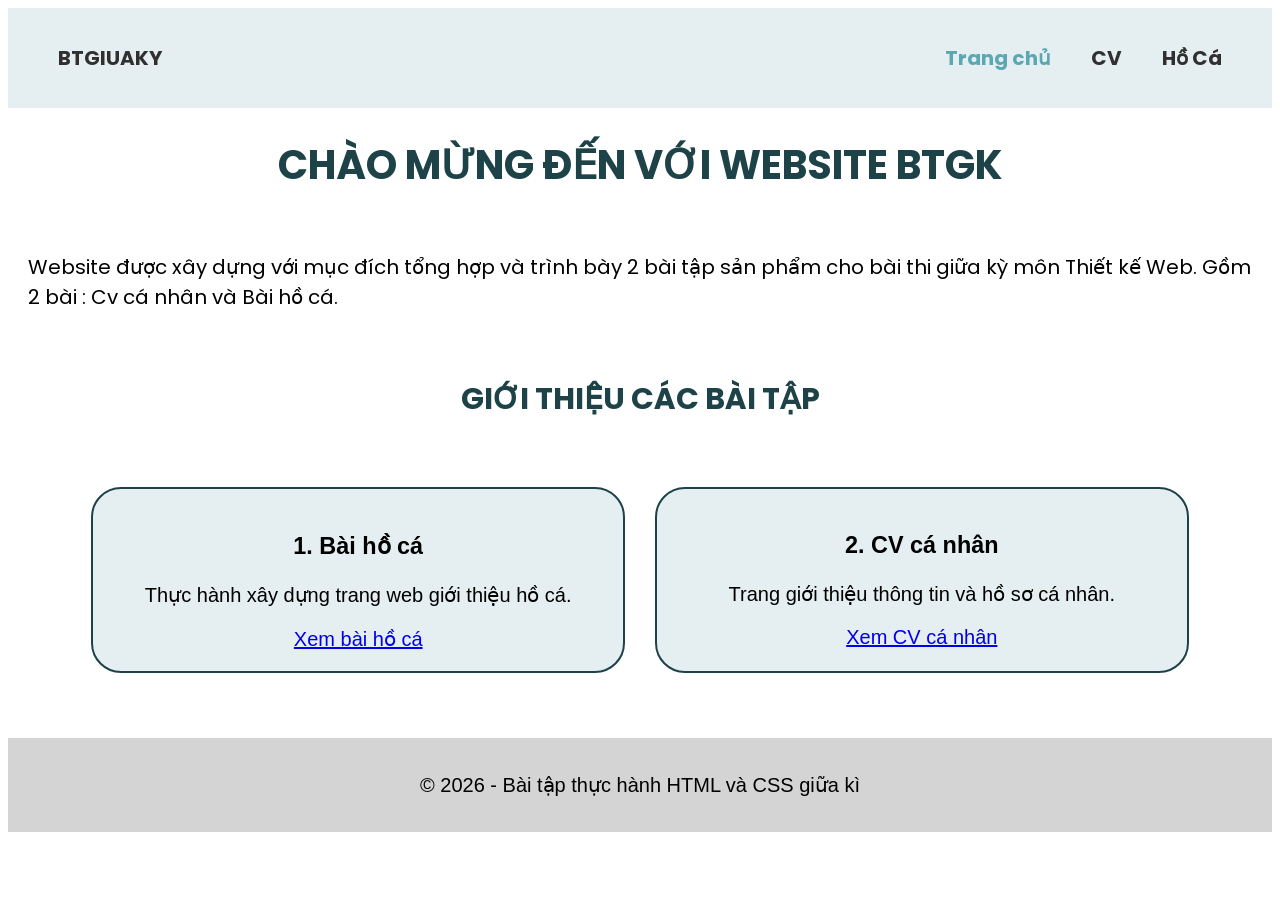
<file: index.html>
<!DOCTYPE html>
<html lang="en">

<head>
    <meta charset="UTF-8">
    <title>BTGK - Bài tập giữa kì môn Thiết kế Web</title>
    <meta name="viewport" content="width=device-width, initial-scale=1.0">
    <link rel="preconnect" href="https://fonts.googleapis.com">
    <link rel="preconnect" href="https://fonts.gstatic.com" crossorigin>
    <link
        href="https://fonts.googleapis.com/css2?family=Nunito:wght@400;500;600;700;800&family=Poppins:wght@400;500;600;700;800&display=swap"
        rel="stylesheet">
    <style>
        body {
            font-family: ariel, sans-serif;
            font-size: 20px;
        }

        .navbar {
            display: flex;
            padding: 35px 50px;
            background-color: #e5eef0;
            justify-content: space-between;
            gap: 100px;
        }

        .navbar-links {
            display: flex;
            align-items: center;
            gap: 40px;
        }

        .navbar a {
            font-family: poppins, sans-serif;
            font-weight: bold;
            color: #303030;
            text-decoration: none;
            gap: 70px;
        }

        a:hover {
            color: #5ba7b3;
            transition: color 0.5s ease;
        }

        a.active {
            color: #5ba7b3;
        }

        .logo {
            font-family: poppins, sans-serif;
            font-weight: bold;
            color: #303030;
            display: flex;
            justify-content: flex-start;

        }

        .ct {
            background-color: #d4d4d4;
            text-align: center;
            padding: 15px 10px;

        }

        .tieude {
            font-family: poppins, sans-serif;
            text-align: center;
            color: #1d4247;
        }

        body>div {
            margin-bottom: 35px;
        }

        .oBt {
            display: flex;
            justify-content: center;
            gap: 30px;
            padding: 30px 20px;
        }

        .moiBt {
            width: 40%;
            padding: 20px;
            border: 2px solid #1d4247;
            background-color: #e5eef0;
            text-align: center;
            transition: transform 0.7s ease;
            border-radius: 30px;
        }

        .phongchu {
            font-family: poppins, sans-serif;
            padding: 30px 20px;
        }


        .moiBt:hover {
            transform: scale(1.05);

        }
    </style>


</head>

<body>
    <nav class="navbar">
        <div class="logo">
            BTGIUAKY
        </div>

        <div class="navbar-links">
            <a class="active" href="index.html">Trang chủ</a>
            <a href="BTGiuaKi/Cv/cv.html">CV</a>
            <a href="BTGiuaKi/HoCa/ho_ca.html">Hồ Cá</a>
        </div>
    </nav>

    <div>
        <h1 class="tieude">CHÀO MỪNG ĐẾN VỚI WEBSITE BTGK </h1>
        <p class="phongchu">
            Website được xây dựng với mục đích tổng hợp và trình bày 2 bài tập sản phẩm cho bài thi giữa kỳ môn Thiết kế
            Web. Gồm 2 bài : Cv cá nhân và Bài hồ cá.
        </p>
    </div>

    <div>
        <h2 class="tieude">GIỚI THIỆU CÁC BÀI TẬP</h2>
    </div>
    <div class="oBt">
        <div class="moiBt">
            <h3>1. Bài hồ cá</h3>
            <p>Thực hành xây dựng trang web giới thiệu hồ cá.</p>
            <a href="BTGiuaKi/HoCa/ho_ca.html">Xem bài hồ cá</a>
        </div>

        <div class="moiBt">
            <h3>2. CV cá nhân</h3>
            <p>Trang giới thiệu thông tin và hồ sơ cá nhân.</p>
            <a href="BTGiuaKi/Cv/cv.html">Xem CV cá nhân</a>
        </div>
    </div>



    <div class="ct">
        <p>© 2026 - Bài tập thực hành HTML và CSS giữa kì </p>
    </div>

</body>

</html>
</file>
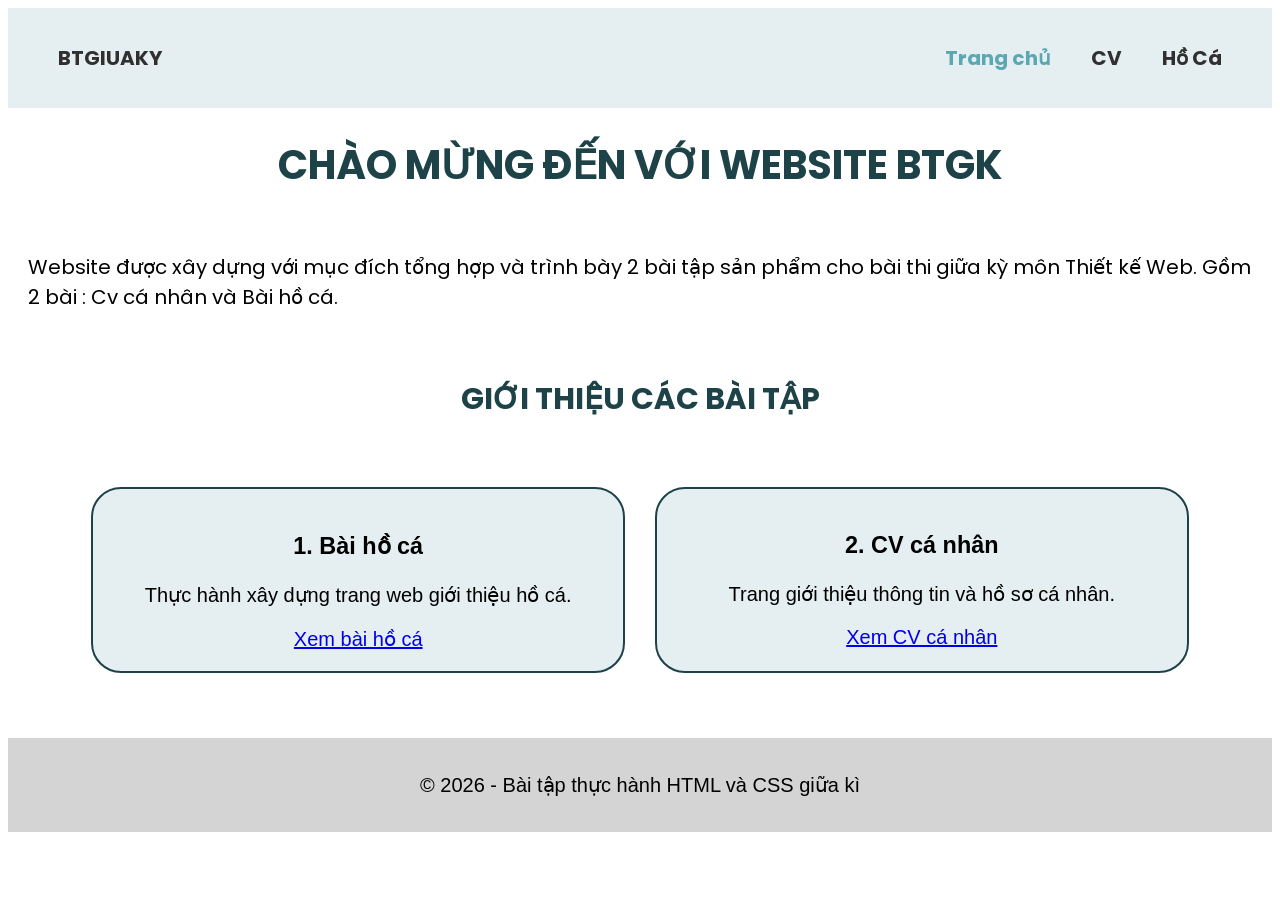
<file: BTGiuaKi/index.html>
<!DOCTYPE html>
<html lang="en">

<head>
    <meta charset="UTF-8">
    <title>BTGK - Bài tập giữa kì môn Thiết kế Web</title>
    <meta name="viewport" content="width=device-width, initial-scale=1.0">
    <link rel="preconnect" href="https://fonts.googleapis.com">
    <link rel="preconnect" href="https://fonts.gstatic.com" crossorigin>
    <link
        href="https://fonts.googleapis.com/css2?family=Nunito:wght@400;500;600;700;800&family=Poppins:wght@400;500;600;700;800&display=swap"
        rel="stylesheet">
    <style>
        body {
            font-family: ariel, sans-serif;
            font-size: 20px;
        }

        .navbar {
            display: flex;
            padding: 35px 50px;
            background-color: #e5eef0;
            justify-content: space-between;
            gap: 100px;
        }

        .navbar-links {
            display: flex;
            align-items: center;
            gap: 40px;
        }

        .navbar a {
            font-family: poppins, sans-serif;
            font-weight: bold;
            color: #303030;
            text-decoration: none;
            gap: 70px;
        }

        a:hover {
            color: #5ba7b3;
            transition: color 0.5s ease;
        }

        a.active {
            color: #5ba7b3;
        }

        .logo {
            font-family: poppins, sans-serif;
            font-weight: bold;
            color: #303030;
            display: flex;
            justify-content: flex-start;

        }

        .ct {
            background-color: #d4d4d4;
            text-align: center;
            padding: 15px 10px;

        }

        .tieude {
            font-family: poppins, sans-serif;
            text-align: center;
            color: #1d4247;
        }

        body>div {
            margin-bottom: 35px;
        }

        .oBt {
            display: flex;
            justify-content: center;
            gap: 30px;
            padding: 30px 20px;
        }

        .moiBt {
            width: 40%;
            padding: 20px;
            border: 2px solid #1d4247;
            background-color: #e5eef0;
            text-align: center;
            transition: transform 0.7s ease;
            border-radius: 30px;
        }

        .phongchu {
            font-family: poppins, sans-serif;
            padding: 30px 20px;
        }


        .moiBt:hover {
            transform: scale(1.05);

        }
    </style>


</head>

<body>
    <nav class="navbar">
        <div class="logo">
            BTGIUAKY
        </div>

        <div class="navbar-links">
            <a class="active" href="TrangChu.html">Trang chủ</a>
            <a href="Cv/cv.html">CV</a>
            <a href="HoCa/ho_ca.html">Hồ Cá</a>
        </div>
    </nav>

    <div>
        <h1 class="tieude">CHÀO MỪNG ĐẾN VỚI WEBSITE BTGK </h1>
        <p class="phongchu">
            Website được xây dựng với mục đích tổng hợp và trình bày 2 bài tập sản phẩm cho bài thi giữa kỳ môn Thiết kế
            Web. Gồm 2 bài : Cv cá nhân và Bài hồ cá.
        </p>
    </div>

    <div>
        <h2 class="tieude">GIỚI THIỆU CÁC BÀI TẬP</h2>
    </div>
    <div class="oBt">
        <div class="moiBt">
            <h3>1. Bài hồ cá</h3>
            <p>Thực hành xây dựng trang web giới thiệu hồ cá.</p>
            <a href="HoCa/hoca.html">Xem bài hồ cá</a>
        </div>

        <div class="moiBt">
            <h3>2. CV cá nhân</h3>
            <p>Trang giới thiệu thông tin và hồ sơ cá nhân.</p>
            <a href="Cv/cv.html">Xem CV cá nhân</a>
        </div>
    </div>



    <div class="ct">
        <p>© 2026 - Bài tập thực hành HTML và CSS giữa kì </p>
    </div>

</body>

</html>
</file>
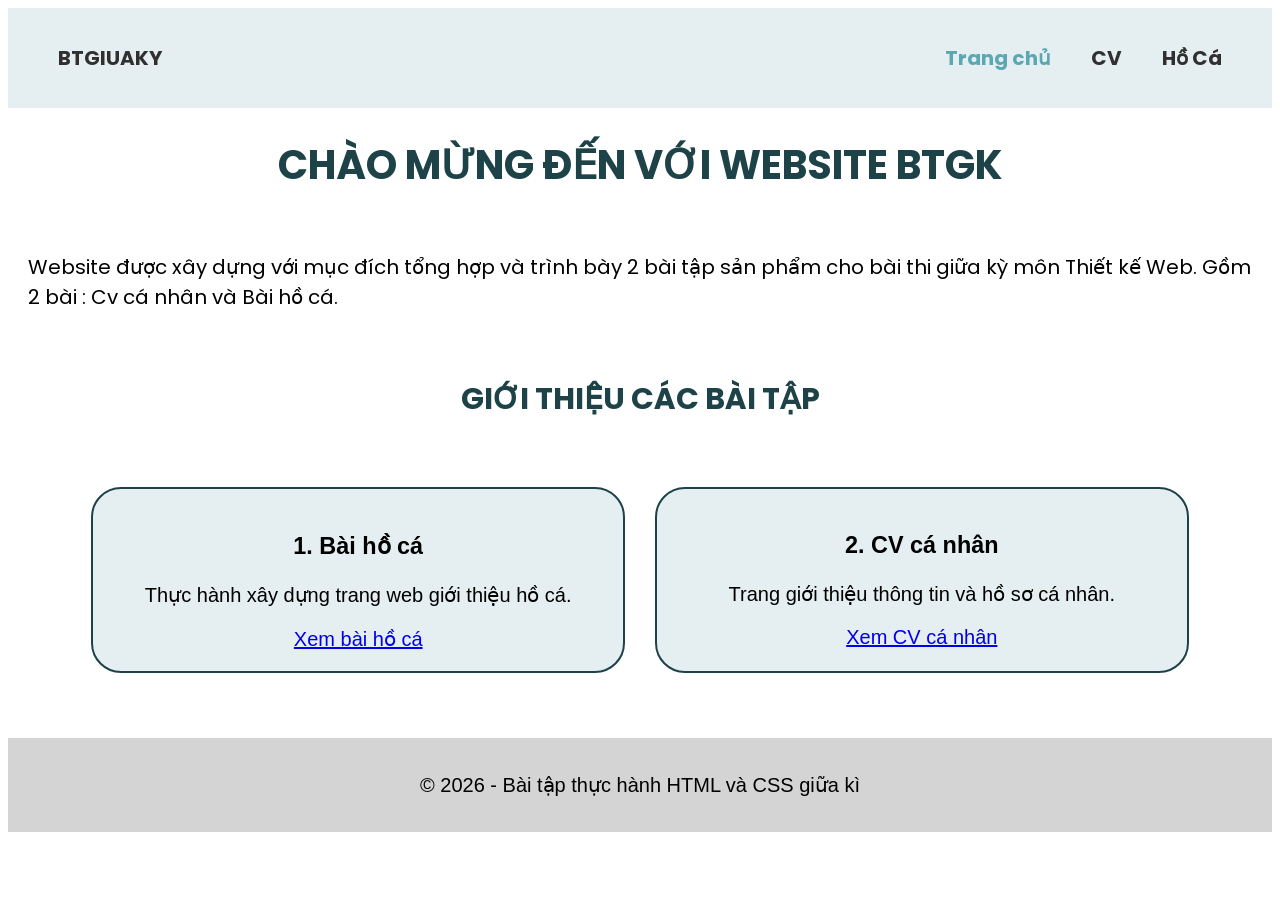
<file: BTGiuaKi/TrangChu.html>
<!DOCTYPE html>
<html lang="en">

<head>
    <meta charset="UTF-8">
    <title>BTGK - Bài tập giữa kì môn Thiết kế Web</title>
    <meta name="viewport" content="width=device-width, initial-scale=1.0">
    <link rel="preconnect" href="https://fonts.googleapis.com">
    <link rel="preconnect" href="https://fonts.gstatic.com" crossorigin>
    <link
        href="https://fonts.googleapis.com/css2?family=Nunito:wght@400;500;600;700;800&family=Poppins:wght@400;500;600;700;800&display=swap"
        rel="stylesheet">
    <style>
        body {
            font-family: ariel, sans-serif;
            font-size: 20px;
        }

        .navbar {
            display: flex;
            padding: 35px 50px;
            background-color: #e5eef0;
            justify-content: space-between;
            gap: 100px;
        }

        .navbar-links {
            display: flex;
            align-items: center;
            gap: 40px;
        }

        .navbar a {
            font-family: poppins, sans-serif;
            font-weight: bold;
            color: #303030;
            text-decoration: none;
            gap: 70px;
        }

        a:hover {
            color: #5ba7b3;
            transition: color 0.5s ease;
        }

        a.active {
            color: #5ba7b3;
        }

        .logo {
            font-family: poppins, sans-serif;
            font-weight: bold;
            color: #303030;
            display: flex;
            justify-content: flex-start;

        }

        .ct {
            background-color: #d4d4d4;
            text-align: center;
            padding: 15px 10px;

        }

        .tieude {
            font-family: poppins, sans-serif;
            text-align: center;
            color: #1d4247;
        }

        body>div {
            margin-bottom: 35px;
        }

        .oBt {
            display: flex;
            justify-content: center;
            gap: 30px;
            padding: 30px 20px;
        }

        .moiBt {
            width: 40%;
            padding: 20px;
            border: 2px solid #1d4247;
            background-color: #e5eef0;
            text-align: center;
            transition: transform 0.7s ease;
            border-radius: 30px;
        }

        .phongchu {
            font-family: poppins, sans-serif;
            padding: 30px 20px;
        }


        .moiBt:hover {
            transform: scale(1.05);

        }
    </style>


</head>

<body>
    <nav class="navbar">
        <div class="logo">
            BTGIUAKY
        </div>

        <div class="navbar-links">
            <a class="active" href="TrangChu.html">Trang chủ</a>
            <a href="Cv/cv.html">CV</a>
            <a href="HoCa/ho_ca.html">Hồ Cá</a>
        </div>
    </nav>

    <div>
        <h1 class="tieude">CHÀO MỪNG ĐẾN VỚI WEBSITE BTGK </h1>
        <p class="phongchu">
            Website được xây dựng với mục đích tổng hợp và trình bày 2 bài tập sản phẩm cho bài thi giữa kỳ môn Thiết kế
            Web. Gồm 2 bài : Cv cá nhân và Bài hồ cá.
        </p>
    </div>

    <div>
        <h2 class="tieude">GIỚI THIỆU CÁC BÀI TẬP</h2>
    </div>
    <div class="oBt">
        <div class="moiBt">
            <h3>1. Bài hồ cá</h3>
            <p>Thực hành xây dựng trang web giới thiệu hồ cá.</p>
            <a href="HoCa/hoca.html">Xem bài hồ cá</a>
        </div>

        <div class="moiBt">
            <h3>2. CV cá nhân</h3>
            <p>Trang giới thiệu thông tin và hồ sơ cá nhân.</p>
            <a href="Cv/cv.html">Xem CV cá nhân</a>
        </div>
    </div>



    <div class="ct">
        <p>© 2026 - Bài tập thực hành HTML và CSS giữa kì </p>
    </div>

</body>

</html>
</file>
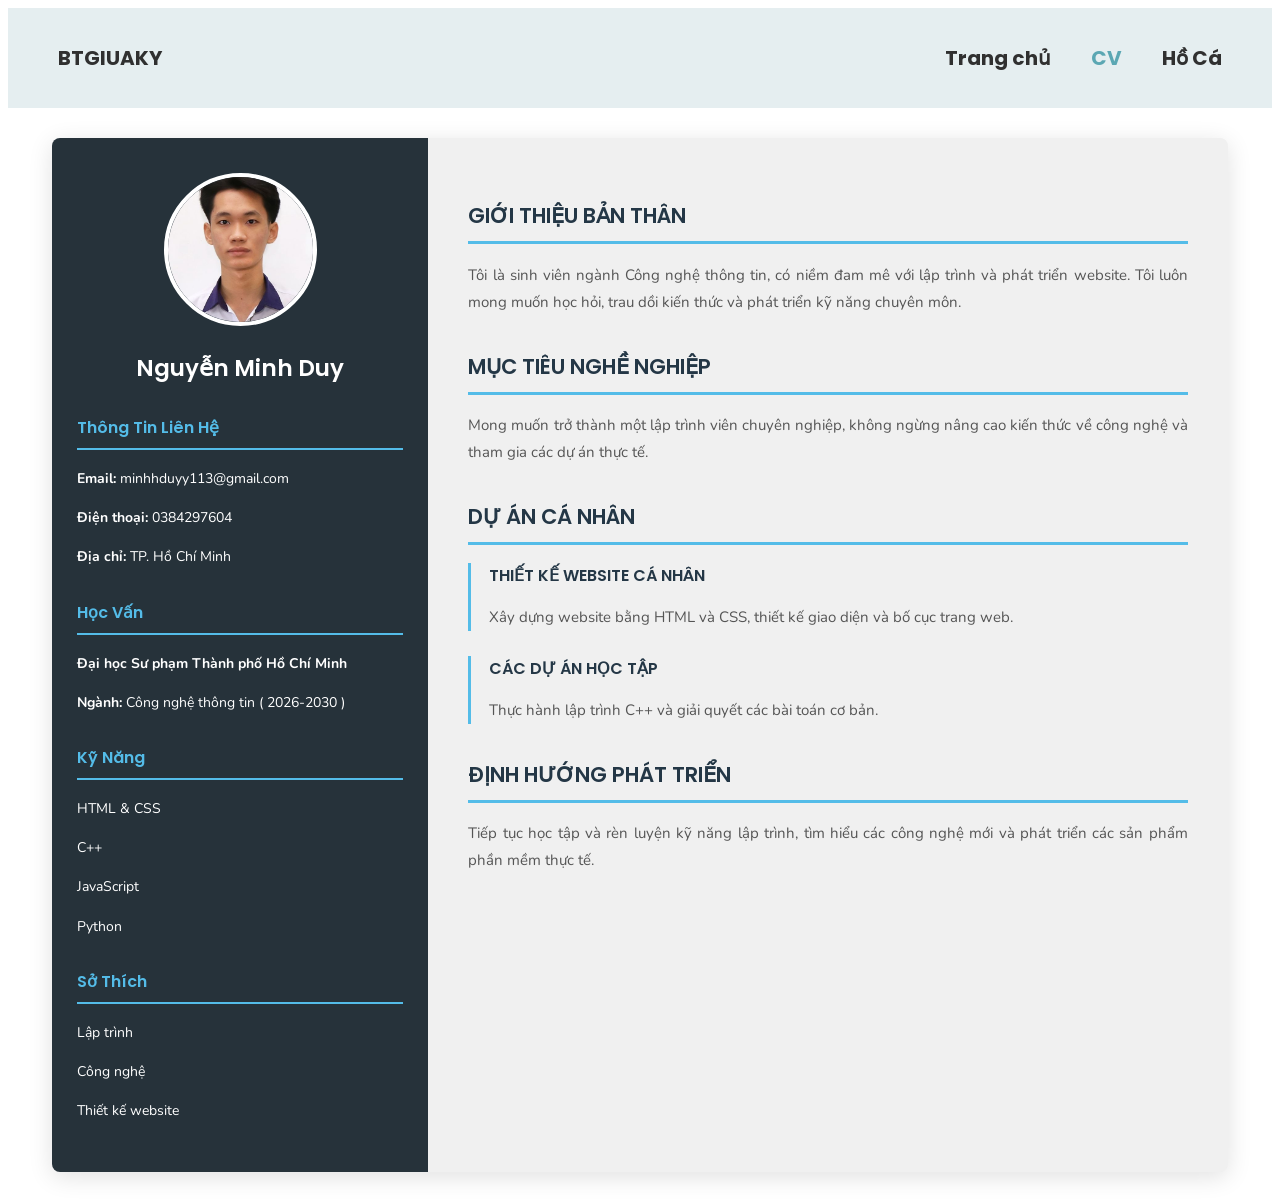
<file: BTGiuaKi/Cv/cv.html>
<!DOCTYPE html>
<html lang="en">

<head>
    <meta charset="UTF-8">
    <title>Bài tập Cv cá nhân</title>
    <meta name="viewport" content="width=device-width, initial-scale=1.0">
    <link rel="preconnect" href="https://fonts.googleapis.com">
    <link rel="preconnect" href="https://fonts.gstatic.com" crossorigin>
    <link
        href="https://fonts.googleapis.com/css2?family=Nunito:wght@400;500;600;700;800&family=Poppins:wght@400;500;600;700;800&display=swap"
        rel="stylesheet">
    <link rel="stylesheet" href="cv.css">

</head>

<body>
    <nav class="navbar">
        <div class="logo">
            BTGIUAKY
        </div>

        <div class="navbar-links">
            <a href="../../index.html">Trang chủ</a>
            <a class="active" href="cv.html">CV</a>
            <a href="../HoCa/ho_ca.html">Hồ Cá</a>
        </div>
    </nav>


    <div class="cv-container">

        <div class="cv-sidebar">

            <div class="cv-anh">
                <img src="../Anh/anhchandung.jpg" alt="Ảnh đại diện">
            </div>

            <h2>Nguyễn Minh Duy</h2>

            <div class="cv-section">
                <h3>Thông Tin Liên Hệ</h3>
                <p><strong>Email: </strong>minhhduyy113@gmail.com</p>
                <p><strong>Điện thoại: </strong>0384297604</p>
                <p><strong>Địa chỉ: </strong>TP. Hồ Chí Minh</p>
            </div>

            <div class="cv-section">
                <h3>Học Vấn</h3>
                <p style="font-weight: bold;">Đại học Sư phạm Thành phố Hồ Chí Minh</p>
                <p><strong>Ngành: </strong>Công nghệ thông tin ( 2026-2030 )</p>
            </div>

            <div class="cv-section">
                <h3>Kỹ Năng</h3>
                <p>HTML & CSS</p>
                <p>C++</p>
                <p>JavaScript</p>
                <p>Python</p>
            </div>

            <div class="cv-section">
                <h3>Sở Thích</h3>
                <p>Lập trình</p>
                <p>Công nghệ</p>
                <p>Thiết kế website</p>
            </div>

        </div>

        <div class="cv-content">

            <section>
                <h1>GIỚI THIỆU BẢN THÂN</h1>
                <p>
                    Tôi là sinh viên ngành Công nghệ thông tin,
                    có niềm đam mê với lập trình và phát triển website.
                    Tôi luôn mong muốn học hỏi, trau dồi kiến thức
                    và phát triển kỹ năng chuyên môn.
                </p>
            </section>

            <section>
                <h1>MỤC TIÊU NGHỀ NGHIỆP</h1>
                <p>
                    Mong muốn trở thành một lập trình viên chuyên nghiệp,
                    không ngừng nâng cao kiến thức về công nghệ và
                    tham gia các dự án thực tế.
                </p>
            </section>

            <section>
                <h1>DỰ ÁN CÁ NHÂN</h1>

                <div class="cv-item">
                    <h3>THIẾT KẾ WEBSITE CÁ NHÂN</h3>
                    <p>
                        Xây dựng website bằng HTML và CSS,
                        thiết kế giao diện và bố cục trang web.
                    </p>
                </div>

                <div class="cv-item">
                    <h3>CÁC DỰ ÁN HỌC TẬP</h3>
                    <p>
                        Thực hành lập trình C++ và giải quyết
                        các bài toán cơ bản.
                    </p>
                </div>
            </section>

            <section>
                <h1>ĐỊNH HƯỚNG PHÁT TRIỂN</h1>
                <p>
                    Tiếp tục học tập và rèn luyện kỹ năng lập trình,
                    tìm hiểu các công nghệ mới và phát triển
                    các sản phẩm phần mềm thực tế.
                </p>
            </section>

        </div>

    </div>



</body>

</html>
</file>
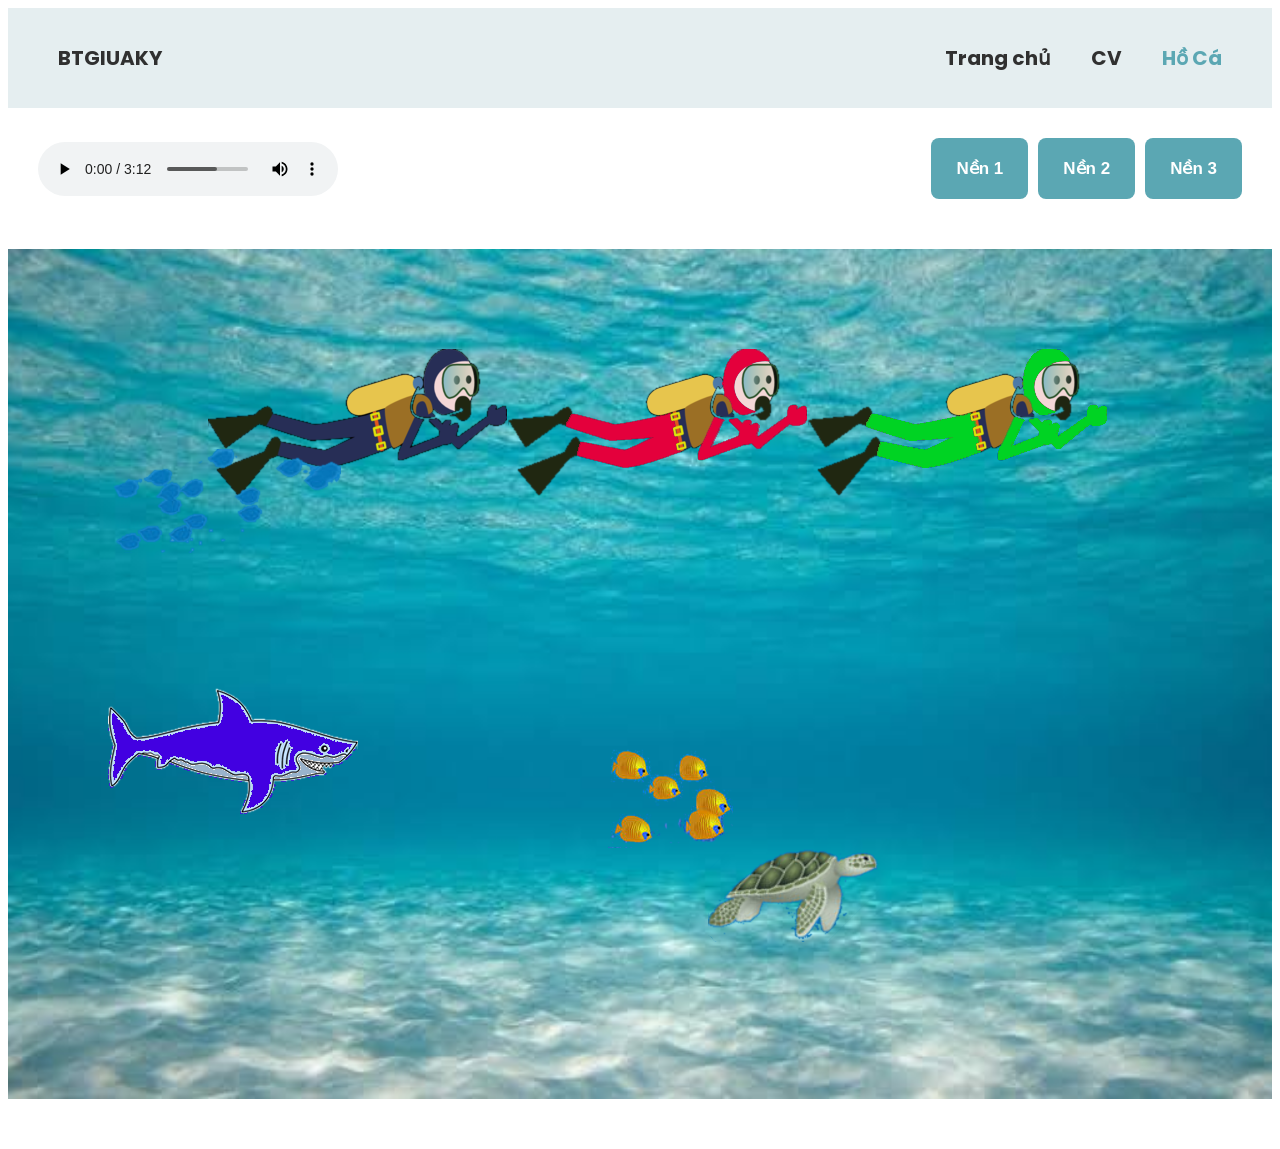
<file: BTGiuaKi/HoCa/ho_ca.html>
<!DOCTYPE html>
<html lang="en">

<head>
    <meta charset="UTF-8">
    <title> Bài tập Hồ cá vui nhộn </title>
    <meta name="viewport" content="width=device-width, initial-scale=1.0">
    <link rel="preconnect" href="https://fonts.googleapis.com">
    <link rel="preconnect" href="https://fonts.gstatic.com" crossorigin>
    <link
        href="https://fonts.googleapis.com/css2?family=Nunito:wght@400;500;600;700;800&family=Poppins:wght@400;500;600;700;800&display=swap"
        rel="stylesheet">
    <link rel="stylesheet" href="ho_ca.css">

</head>

<body>
    <nav class="navbar">
        <div class="logo">
            BTGIUAKY
        </div>

        <div class="navbar-links">
            <a href="../../index.html">Trang chủ</a>
            <a href="../Cv/cv.html">CV</a>
            <a class="active" href="ho_ca.html">Hồ Cá</a>
        </div>
    </nav>

    <div class="controls">
        <audio controls loop autoplay>
            <source src="images/nhac.mp3" type="audio/mpeg">
        </audio>

        <div class="right">
            <button onclick="doiNen(1)">Nền 1</button>
            <button onclick="doiNen(2)">Nền 2</button>
            <button onclick="doiNen(3)">Nền 3</button>
        </div>
        </div>
        <div id="nen">
            <div id="shark"><img src="images/shark.png" ; width="auto" ; height="auto" ;></div>
            <div id="diver1"><img src="images/diver1.png" ; width="auto" ; height="auto" ;></div>
            <div id="diver2"><img src="images/diver2.png" ; width="auto" ; height="auto" ;></div>
            <div id="diver3"><img src="images/diver3.png" ; width="auto" ; height="auto" ;></div>
            <div id="faintSchool"><img src="images/faintSchool.png" ; width="auto" ; height="auto" ;></div>
            <div id="goldFishSchool"><img src="images/goldFishSchool.png" ; width="auto" ; height="auto" ;></div>
            <div id="turtle"><img src="images/turtle.png" ; width="auto" ; height="auto" ;></div>

        </div>
        <script>
            function doiNen(soNen) {
                const nen = document.getElementById("nen");

                if (soNen == 1) {
                    nen.style.backgroundImage = "url('images/nen1.jpg')";
                }
                else if (soNen == 2) {
                    nen.style.backgroundImage = "url('images/nen2.jpg')";
                }
                else if (soNen == 3) {
                    nen.style.backgroundImage = "url('images/nen3.jpg')";
                }
            }
        </script>
</body>

</html>
</file>
<file: BTGiuaKi/Cv/cv.css>
body {
    font-family: ariel, sans-serif;
    font-size: 20px;
}

.navbar {
    display: flex;
    padding: 35px 50px;
    background-color: #e5eef0;
    justify-content: space-between;
    gap: 100px;
}

.navbar-links {
    display: flex;
    align-items: center;
    gap: 40px;
}

.navbar a {
    font-family: poppins, sans-serif;
    font-weight: bold;
    color: #303030;
    text-decoration: none;
    gap: 70px;
}

a:hover {
    color: #5ba7b3;
    transition: color 0.5s ease;
}

a.active {
    color: #5ba7b3;
}

.logo {
    font-family: poppins, sans-serif;
    font-weight: bold;
    color: #303030;
    display: flex;
    justify-content: flex-start;

}
.cv-container {
    width: 93%;
    max-width: none;
    margin: 30px auto;
    display: grid;
    grid-template-columns: 32% 68%;
    background-color: #f0f0f0;
    box-shadow: 0 5px 25px rgba(0, 0, 0, 0.12);
    border-radius: 8px;
    overflow: hidden;
}

.cv-sidebar {
    background-color: #26323a;
    color: white;
    padding: 35px 25px;
}

.cv-anh {
    text-align: center;
    margin-bottom: 20px;
}

.cv-anh img {
    width: 145px;
    height: 145px;
    border-radius: 50%;
    object-fit: cover;
    border: 4px solid white;
}

.cv-sidebar h2 {
    text-align: center;
    font-size: 23px;
}

.cv-section {
    margin-top: 30px;
}

.cv-section h3 {
    color: #54bce8;
    border-bottom: 2px solid #54bce8;
    padding-bottom: 8px;
    font-size: 16px;
}

.cv-sidebar p {
    font-size: 14px;
    line-height: 1.7;
}

.cv-content {
    padding: 45px 40px;
    color: #303030;
}

.cv-content section {
    margin-bottom: 35px;
}

.cv-content h1 {
    font-size: 21px;
    color: #243746;
    border-bottom: 3px solid #54bce8;
    padding-bottom: 10px;
}

.cv-content p {
    font-size: 15px;
    line-height: 1.8;
    color: #555;
    text-align: justify;
}

.cv-item {
    margin-bottom: 25px;
    padding-left: 18px;
    border-left: 3px solid #54bce8;
}

.cv-item h3 {
    color: #243746;
    font-size: 16px;
}

.cv-sidebar h2,
.cv-content h1,
.cv-content h3,
.cv-sidebar h3 {
    font-family: 'Poppins', sans-serif;
    font-weight: 600;
}

.cv-content p,
.cv-sidebar p {
    font-family: 'Nunito', sans-serif;
    font-weight: 400;
    line-height: 1.8;
}
</file>
<file: BTGiuaKi/HoCa/ho_ca.css>
body {
    font-family: ariel, sans-serif;
    font-size: 20px;
}

.navbar {
    display: flex;
    padding: 35px 50px;
    background-color: #e5eef0;
    justify-content: space-between;
    gap: 100px;
}

.navbar-links {
    display: flex;
    align-items: center;
    gap: 40px;
}

.navbar a {
    font-family: poppins, sans-serif;
    font-weight: bold;
    color: #303030;
    text-decoration: none;
    gap: 70px;
}

a:hover {
    color: #5ba7b3;
    transition: color 0.5s ease;
}

a.active {
    color: #5ba7b3;
}

.logo {
    font-family: poppins, sans-serif;
    font-weight: bold;
    color: #303030;
    display: flex;
    justify-content: flex-start;

}


#nen {
    background-image: url("images/nen1.jpg");
    background-size: cover;
    background-position: center;
    background-repeat: no-repeat;

    width: 100%;
    height: 850px;

    margin: 50px auto;
    position: relative;
}

#shark {
    left: 100px;
    top: 400px;
    position: absolute;
    animation-name: shark;
    animation-duration: 21s;
    animation-iteration-count: infinite;
    animation-play-state: running;
}

@keyframes shark {
    0% {
        left: 5%;
        top: 45%;
        transform: scaleX(1);
    }

    20% {
        left: 25%;
        top: 35%;
        transform: scaleX(1);
    }

    40% {
        left: 50%;
        top: 25%;
        transform: scaleX(1);
    }

    50% {
        left: 85%;
        top: 15%;
        transform: scaleX(1);
    }

    60% {
        left: 85%;
        top: 25%;
        transform: scaleX(-1);
    }

    80% {
        left: 50%;
        top: 40%;
        transform: scaleX(-1);
    }

    100% {
        left: 5%;
        top: 45%;
        transform: scaleX(-1);
    }
}


#diver1 {
    left: 200px;
    top: 100px;
    position: absolute;
    animation-name: diver1;
    animation-duration: 14s;
    animation-iteration-count: infinite;
    animation-play-state: running;
}


@keyframes diver1 {
    0% {
        left: 5%;
        top: 10%;
        transform: scaleX(1);
    }

    20% {
        left: 25%;
        top: 25%;
        transform: scaleX(1);
    }

    40% {
        left: 50%;
        top: 45%;
        transform: scaleX(1);
    }

    50% {
        left: 85%;
        top: 60%;
        transform: scaleX(-1);
    }

    60% {
        left: 70%;
        top: 70%;
        transform: scaleX(-1);
    }

    80% {
        left: 30%;
        top: 45%;
        transform: scaleX(-1);
    }

    100% {
        left: 5%;
        top: 10%;
        transform: scaleX(1);
    }
}

#diver2 {
    left: 500px;
    top: 100px;
    position: absolute;
    animation-name: diver2;
    animation-duration: 18s;
    animation-iteration-count: infinite;
    animation-play-state: running;
}


@keyframes diver2 {
    0% {
        left: 85%;
        top: 20%;
        transform: scaleX(-1);
    }

    20% {
        left: 65%;
        top: 40%;
        transform: scaleX(-1);
    }

    40% {
        left: 45%;
        top: 60%;
        transform: scaleX(-1);
    }

    50% {
        left: 5%;
        top: 70%;
        transform: scaleX(1);
    }

    60% {
        left: 20%;
        top: 55%;
        transform: scaleX(1);
    }

    80% {
        left: 55%;
        top: 35%;
        transform: scaleX(1);
    }

    100% {
        left: 85%;
        top: 20%;
        transform: scaleX(-1);
    }
}

#diver3 {
    left: 800px;
    top: 100px;
    position: absolute;
    animation-name: diver3;
    animation-duration: 15s;
    animation-iteration-count: infinite;
    animation-play-state: running;
}


@keyframes diver3 {
    0% {
        left: 10%;
        top: 65%;
        transform: scaleX(1);
    }

    20% {
        left: 30%;
        top: 45%;
        transform: scaleX(1);
    }

    40% {
        left: 60%;
        top: 65%;
        transform: scaleX(1);
    }

    50% {
        left: 85%;
        top: 40%;
        transform: scaleX(-1);
    }

    60% {
        left: 70%;
        top: 20%;
        transform: scaleX(-1);
    }

    80% {
        left: 35%;
        top: 45%;
        transform: scaleX(-1);
    }

    100% {
        left: 10%;
        top: 65%;
        transform: scaleX(1);
    }
}

#faintSchool {
    left: 100px;
    top: 200px;
    position: absolute;
    animation-name: faintSchool;
    animation-duration: 40s;
    animation-iteration-count: infinite;
    animation-play-state: running;
}

@keyframes faintSchool {
    0% {
        left: 5%;
        top: 25%;
        transform: scaleX(1);
    }

    20% {
        left: 25%;
        top: 20%;
        transform: scaleX(1);
    }

    40% {
        left: 50%;
        top: 30%;
        transform: scaleX(1);
    }

    50% {
        left: 85%;
        top: 25%;
        transform: scaleX(-1);
    }

    60% {
        left: 75%;
        top: 35%;
        transform: scaleX(-1);
    }

    80% {
        left: 35%;
        top: 20%;
        transform: scaleX(-1);
    }

    100% {
        left: 5%;
        top: 25%;
        transform: scaleX(1);
    }
}

#goldFishSchool {
    left: 600px;
    top: 500px;
    position: absolute;
    animation-name: goldFishSchool;
    animation-duration: 35s;
    animation-iteration-count: infinite;
    animation-play-state: running;
}

@keyframes goldFishSchool {
    0% {
        left: 5%;
        top: 65%;
        transform: scaleX(1);
    }

    20% {
        left: 20%;
        top: 55%;
        transform: scaleX(1);
    }

    40% {
        left: 55%;
        top: 70%;
        transform: scaleX(1);
    }

    50% {
        left: 85%;
        top: 60%;
        transform: scaleX(-1);
    }

    60% {
        left: 70%;
        top: 70%;
        transform: scaleX(-1);
    }

    80% {
        left: 30%;
        top: 55%;
        transform: scaleX(-1);
    }

    100% {
        left: 5%;
        top: 65%;
        transform: scaleX(1);
    }
}

#turtle {
    left: 700px;
    top: 600px;
    position: absolute;
    animation-name: turtle;
    animation-duration: 20s;
    animation-iteration-count: infinite;
    animation-play-state: running;
}

@keyframes turtle {
    0% {
        left: 10%;
        top: 70%;
        transform: scaleX(1);
    }

    20% {
        left: 30%;
        top: 75%;
        transform: scaleX(1);
    }

    40% {
        left: 55%;
        top: 65%;
        transform: scaleX(1);
    }

    50% {
        left: 85%;
        top: 75%;
        transform: scaleX(1);
    }

    60% {
        left: 85%;
        top: 65%;
        transform: scaleX(-1);
    }

    80% {
        left: 45%;
        top: 75%;
        transform: scaleX(-1);
    }

    100% {
        left: 10%;
        top: 70%;
        transform: scaleX(1);
    }
}

.controls {
    display: flex;
    align-items: left;
    justify-content: left;
    gap: 20px;
    margin: 30px auto;
}

.controls input {
    display: none;
}

.right {

    display: flex;
    gap: 10px;
    margin-left: auto;


}

.controls {
    display: flex;
    align-items: center;
    gap: 20px;
    margin: 30px;
}

.right {
    display: flex;
    gap: 10px;
    margin-left: auto;
}

.right button {
    background-color: #5ba7b3;
    color: white;
    padding: 20px 25px;
    border: none;
    border-radius: 8px;
    cursor: pointer;
    font-size: 17px;
    font-weight: bold;
    transition: 0.3s;
}

.right button:hover {
    background-color: #286b78;
    transform: translateY(-3px);
}
</file>
